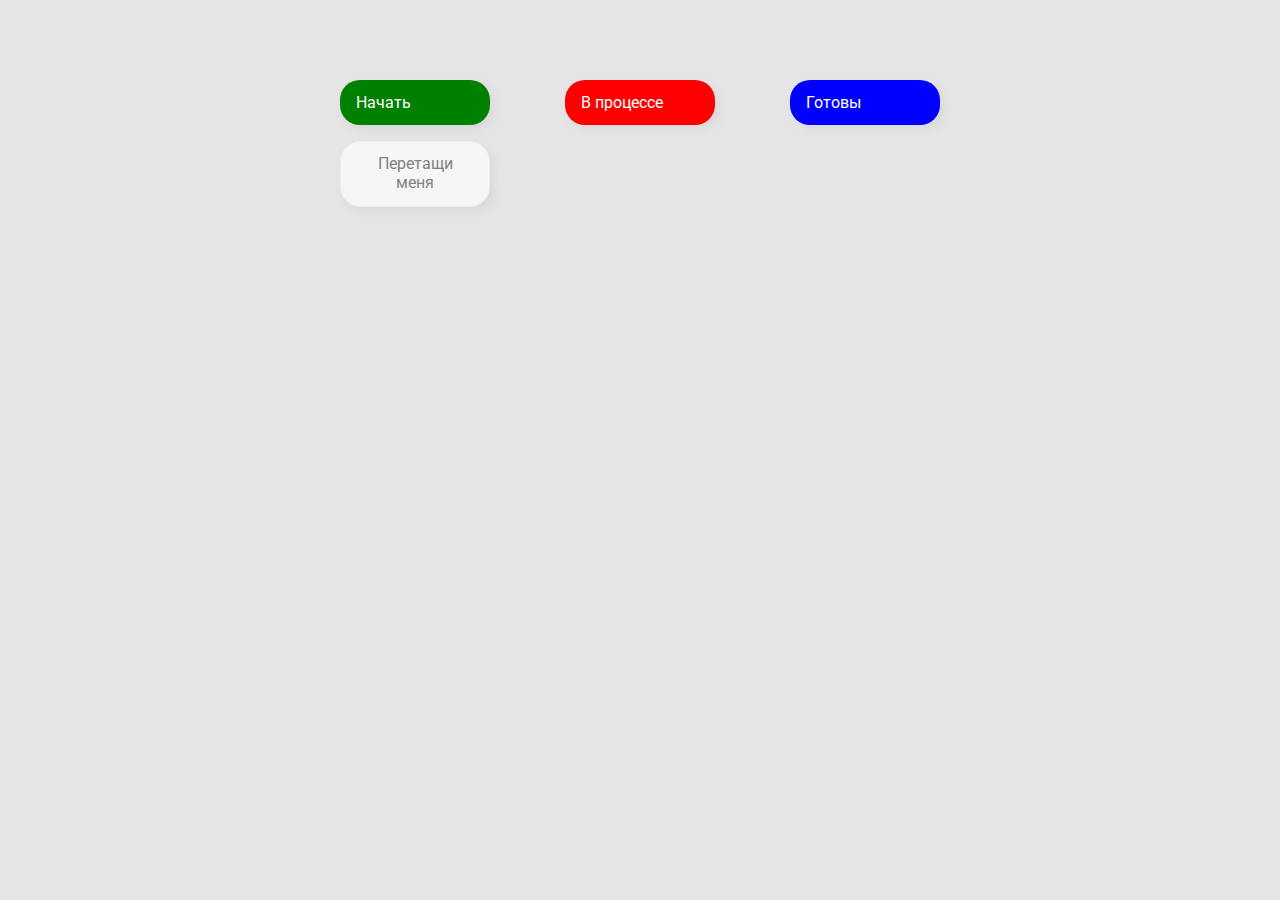
<file: marathon-urok-2/index.html>
<!DOCTYPE html>
<html lang="en">
  <head>
    <meta charset="UTF-8" />
    <meta name="viewport" content="width=device-width, initial-scale=1.0" />
    <link rel="stylesheet" href="styles.css" />
    <title>Drag & Drop | Проект 2</title>
  </head>
  <body>
    <div>
      <div class="row">
        <div class="col-header start">Начать</div>
        <div class="col-header progress">В процессе</div>
        <div class="col-header done">Готовы</div>
      </div>

      <div class="row">
        <div class="placeholder">
          <div class="item" draggable="true">Перетащи меня</div>
        </div>
        <div class="placeholder"></div>
        <div class="placeholder"></div>
      </div>
    </div>
    <script src="app.js"></script>
  </body>
</html>
</file>
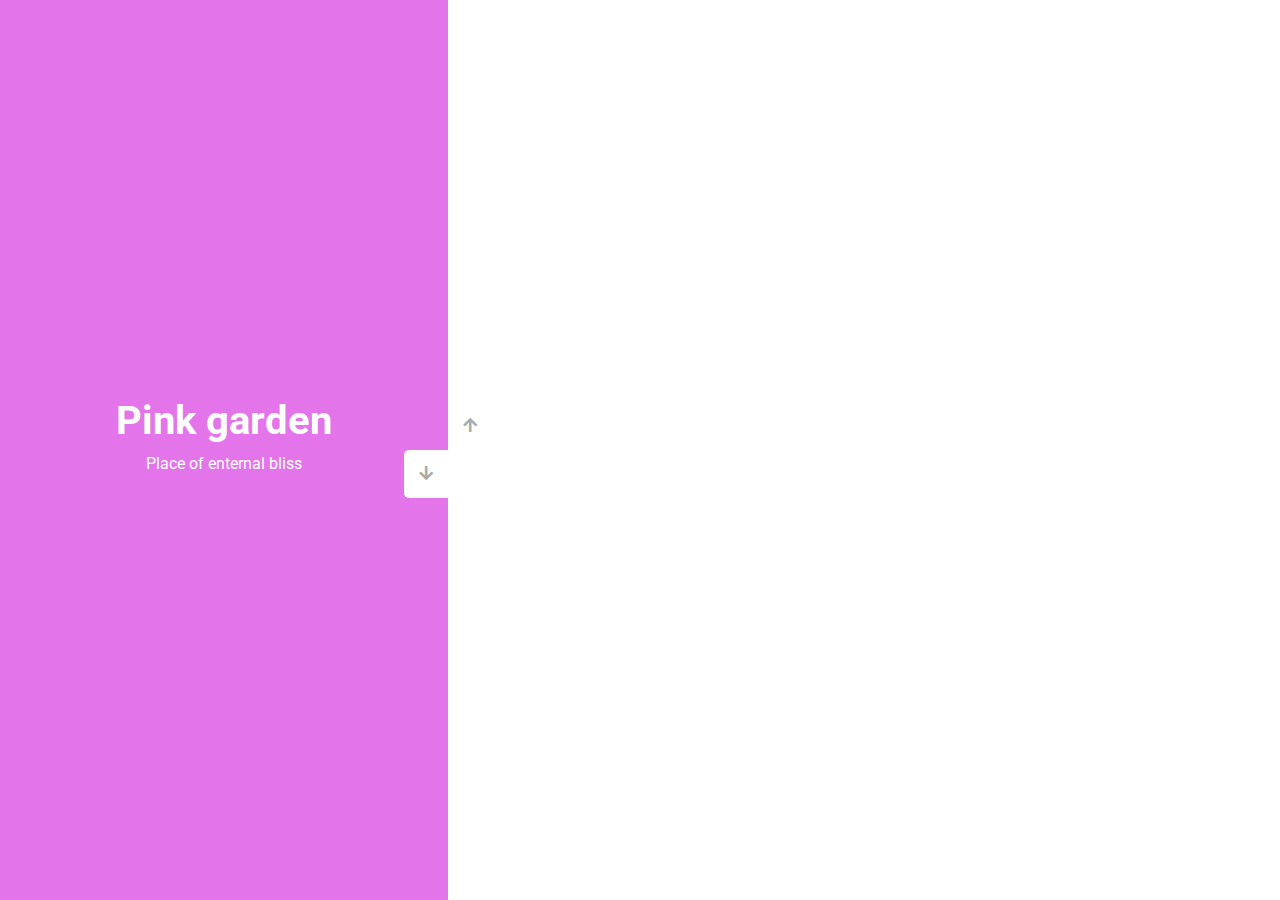
<file: marathon-urok-3/index.html>
<!DOCTYPE html>
<html lang="en">
  <head>
    <meta charset="UTF-8" />
    <meta name="viewport" content="width=device-width, initial-scale=1.0" />
    <link
      rel="stylesheet"
      href="https://cdnjs.cloudflare.com/ajax/libs/font-awesome/5.15.1/css/all.min.css"
    />
    <link rel="stylesheet" href="style.css" />
    <title>Слайдер | Проект 3</title>
  </head>
  <body>
    <div class="container">
      <div class="sidebar">
        <div
          style="
            background: #191A35;
          "
        >
          <h1>What the fog hides</h1>
          <p>Nature is gentle</p>
        </div>
        <div
          style="
            background:#F7514C;
          "
        >
          <h1>Land of red Dragons</h1>
          <p>Fary tail lives here</p>
        </div>
        <div
          style="
            background: #EC9A09;
          "
        >
          <h1>Yellow Blue paradise</h1>
          <p>Te place where the soul sings</p>
        </div>
        <div
          style="
            background: #E374EA;
          "
        >
          <h1>Pink garden</h1>
          <p>Place of enternal bliss</p>
        </div>
      </div>
      <div class="main-slide">
        <div
          style="
            background-image: url('https://images.unsplash.com/photo-1668805585915-0a8b56aecfef?ixlib=rb-4.0.3&ixid=MnwxMjA3fDB8MHxwaG90by1wYWdlfHx8fGVufDB8fHx8&auto=format&fit=crop&w=1170&q=80');
          "
        ></div>
        <div
          style="
            background-image: url('https://images.unsplash.com/photo-1668889311480-95cbd4d5c9cd?ixlib=rb-4.0.3&ixid=MnwxMjA3fDB8MHxwaG90by1wYWdlfHx8fGVufDB8fHx8&auto=format&fit=crop&w=1170&q=80');
          "
        ></div>
        <div
          style="
            background-image: url('https://images.unsplash.com/photo-1668439151861-aa1bcd5bee1e?ixlib=rb-4.0.3&ixid=MnwxMjA3fDB8MHxwaG90by1wYWdlfHx8fGVufDB8fHx8&auto=format&fit=crop&w=1170&q=80');
          "
        ></div>
        <div
          style="
            background-image: url('https://images.unsplash.com/photo-1666070724525-62bde67c3968?ixlib=rb-4.0.3&ixid=MnwxMjA3fDB8MHxwaG90by1wYWdlfHx8fGVufDB8fHx8&auto=format&fit=crop&w=1170&q=80');
          "
        ></div>
      </div>
      <div class="controls">
        <button class="down-button">
          <i class="fas fa-arrow-down"></i>
        </button>
        <button class="up-button">
          <i class="fas fa-arrow-up"></i>
        </button>
      </div>
    </div>
    <script src="app.js"></script>
  </body>
</html>
</file>
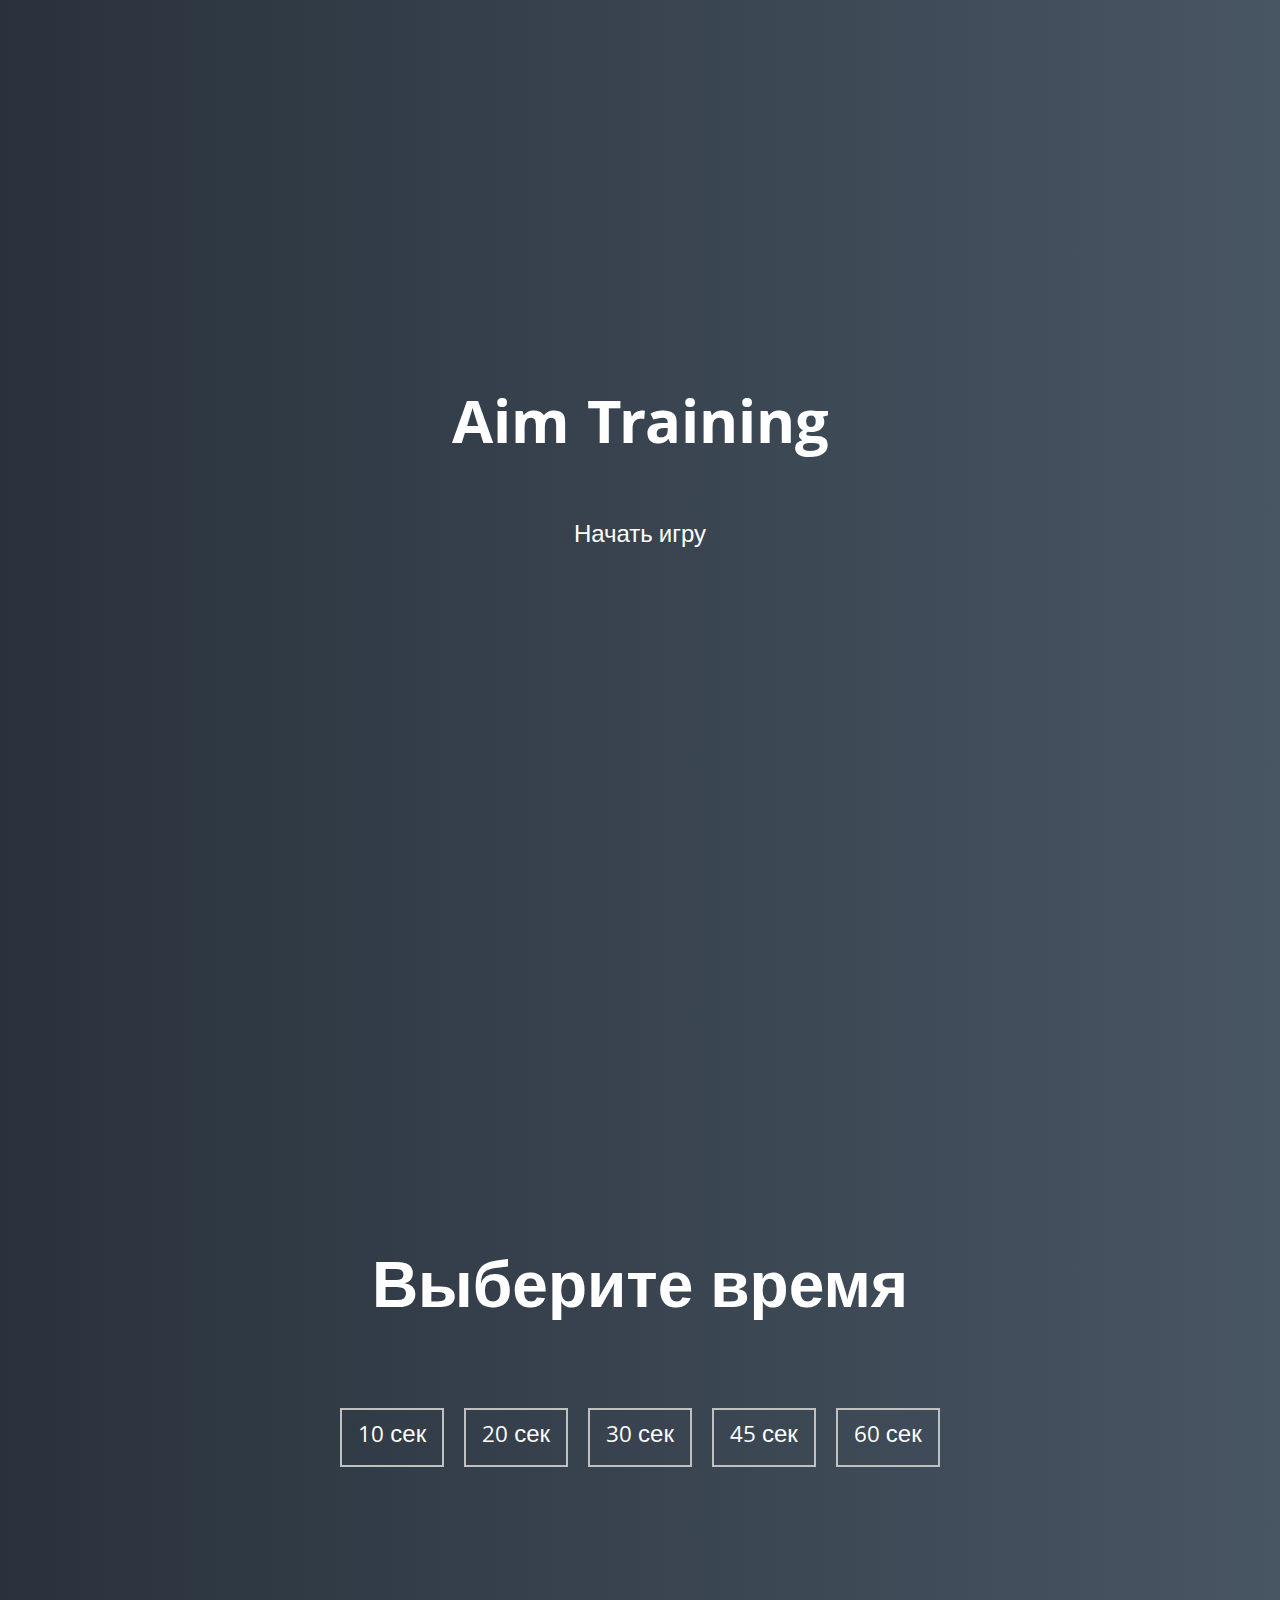
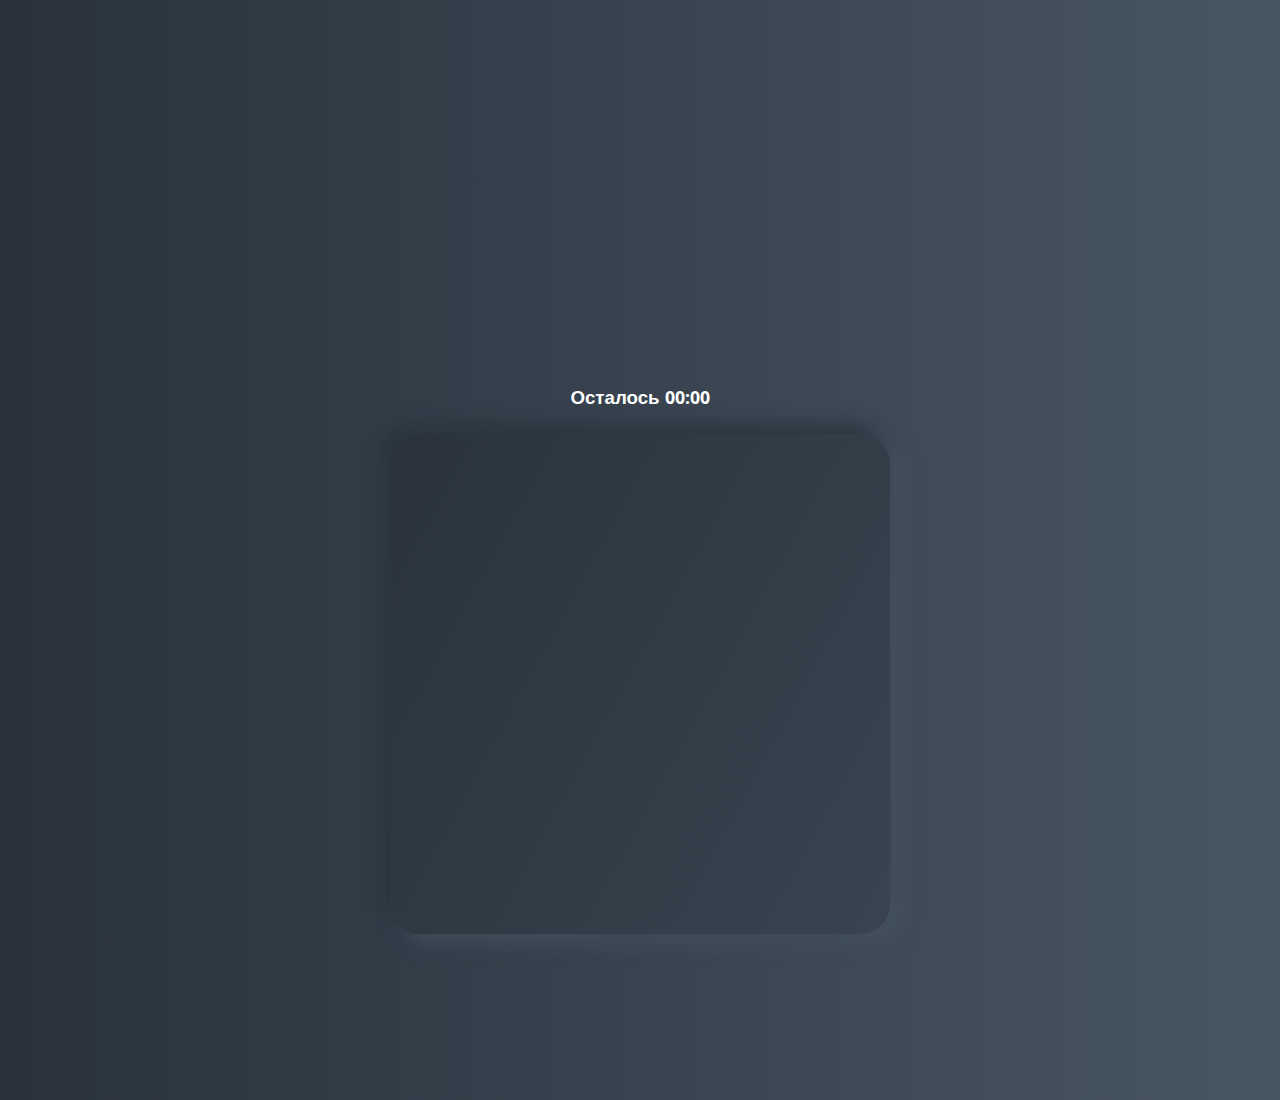
<file: marathon-urok-5/index.html>
<!DOCTYPE html>
<html lang="en">
  <head>
    <meta charset="UTF-8" />
    <meta name="viewport" content="width=device-width, initial-scale=1.0" />
    <link rel="stylesheet" href="styles.css" />
    <title>Aim Training | Проект 5</title>
  </head>
  <body>
    <div class="screen">
      <h1>Aim Training</h1>
      <a href="#" class="start" id="start">Начать игру</a>
    </div>

    <div class="screen">
      <h1>Выберите время</h1>
      <ul class="time-list" id="time-list">
        <li>
          <button class="time-btn"
          data-time="10">
            10 сек
          </button>
        </li>
        <li>
          <button class="time-btn"
          data-time="20">
            20 сек
          </button>
        </li>
        <li>
          <button class="time-btn"
          data-time="30">
            30 сек
          </button>
        </li>
        <li>
          <button class="time-btn"
          data-time="45">
            45 сек
          </button>
        </li>
        <li>
          <button class="time-btn"
          data-time="60">
            60 сек
          </button>
        </li>
      </ul>
    </div>

    <div class="screen">
      <h3>Осталось <span id="time">00:00</span></h3>
      <div class="board" id="board"></div>
    </div>
    <script src="app.js"></script>
  </body>
</html>
</file>
<file: marathon-urok-2/styles.css>
@import url("https://fonts.googleapis.com/css?family=Roboto&display=swap");

* {
  box-sizing: border-box;
}

body {
  font-family: "Roboto", sans-serif;
  background-color: #e5e5e5;
  display: flex;
  padding-top: 5rem;
  justify-content: center;
  overflow: hidden;
  margin: 0;
}

.row {
  display: flex;
  width: 600px;
  justify-content: space-between;
  margin-bottom: 1rem;
}

.col-header {
  width: 150px;
  box-shadow: 4px 4px 9px rgba(198, 198, 198, 0.36);
  border-radius: 20px;
  padding: 0.8rem 1rem;
  color: #fff;
}

.item {
  width: 150px;
  height: 66px;
  border: 1px solid #eee;
  box-shadow: 4px 4px 9px rgba(198, 198, 198, 0.36);
  border-radius: 20px;
  background: #f7f6f7;
  padding: 0.8rem 1rem;
  color: #828282;
  text-align: center;
  cursor: grab;
}

.item:active {
  cursor: grabbing;
}

.placeholder {
  width: 150px;
  height: 66px;
}

.start {
  background: green;
}

.progress {
  background: red;
}

.done {
  background: blue;
}

.hold{
  border: 3px solid #999;
}

.hide{
  display: none;
}

.hovered{
  border-top: 2px solid #B58DEC;
}
</file>
<file: marathon-urok-3/style.css>
@import url("https://fonts.googleapis.com/css?family=Roboto&display=swap");

* {
  box-sizing: border-box;
  margin: 0;
  padding: 0;
}

body {
  font-family: "Roboto", sans-serif;
  height: 100vh;
}

.container {
  position: relative;
  overflow: hidden;
  width: 100vw;
  height: 100vh;
}

.sidebar {
  height: 100%;
  width: 35%;
  position: absolute;
  top: 0;
  left: 0;
  transition: transform 0.5s ease-in-out;
}

.sidebar > div {
  height: 100%;
  width: 100%;
  display: flex;
  flex-direction: column;
  align-items: center;
  justify-content: center;
  color: #fff;
}

.sidebar h1 {
  font-size: 40px;
  margin-bottom: 10px;
  margin-top: -30px;
}

.main-slide {
  height: 100%;
  position: absolute;
  top: 0;
  left: 35%;
  width: 65%;
  transition: transform 0.5s ease-in-out;
}

.main-slide > div {
  background-repeat: no-repeat;
  background-size: cover;
  background-position: center center;
  height: 100%;
  width: 100%;
}

button {
  background-color: #fff;
  border: none;
  color: #aaa;
  cursor: pointer;
  font-size: 16px;
  padding: 15px;
}

button:hover {
  color: #222;
}

button:focus {
  outline: none;
}

.container .controls button {
  position: absolute;
  left: 35%;
  top: 50%;
  z-index: 100;
}

.container .controls .down-button {
  transform: translateX(-100%);
  border-top-left-radius: 5px;
  border-bottom-left-radius: 5px;
}

.container .controls .up-button {
  transform: translateY(-100%);
  border-top-right-radius: 5px;
  border-bottom-right-radius: 5px;
}
</file>
<file: marathon-urok-5/styles.css>
@import url("https://fonts.googleapis.com/css?family=Khula&display=swap");

* {
  box-sizing: border-box;
}

body {
  color: #fff;
  font-family: "Khula", sans-serif;
  height: 100vh;
  overflow: hidden;
  margin: 0;
  text-align: center;
}

a {
  color: #fff;
  text-decoration: none;
}

a:hover {
  color: #D0FF00;
}

.start {
  font-size: 1.5rem;
}

h1 {
  line-height: 1.4;
  font-size: 4rem;
}

.screen {
  display: flex;
  flex-direction: column;
  align-items: center;
  justify-content: center;
  height: 100vh;
  width: 100vw;
  transition: margin 0.5s ease-out;
  background: linear-gradient(90deg, #29323c 0%, #485563 100%);
}

.screen.up {
  margin-top: -100vh;
}

.time-list {
  display: flex;
  flex-wrap: wrap;
  justify-content: center;
  list-style: none;
  padding: 0;
}

.time-list li {
  margin: 10px;
}

.time-btn {
  background-color: transparent;
  border: 2px solid #c0c0c0;
  color: #fff;
  cursor: pointer;
  font-family: inherit;
  padding: 0.5rem 1rem;
  font-size: 1.5rem;
}

.time-btn:hover {
  border: 2px solid #D0FF00;
  color: #D0FF00;
}

.hide {
  opacity: 0;
}

.primary {
  color: #D0FF00;
}

.board {
  display: flex;
  justify-content: center;
  align-items: center;
  position: relative;
  width: 500px;
  height: 500px;
  background: linear-gradient(118.38deg, #29323c -4.6%, #485563 200.44%);
  box-shadow: -8px -8px 20px #2a333d, 10px 7px 20px #475462;
  border-radius: 30px;
  overflow: hidden;
}

.circle {
  background: linear-gradient(90deg, #D0FF00 0%, #D0FF00 47%, #D0FF00 100%);
  position: absolute;
  border-radius: 50%;
  cursor: pointer;
}
</file>
